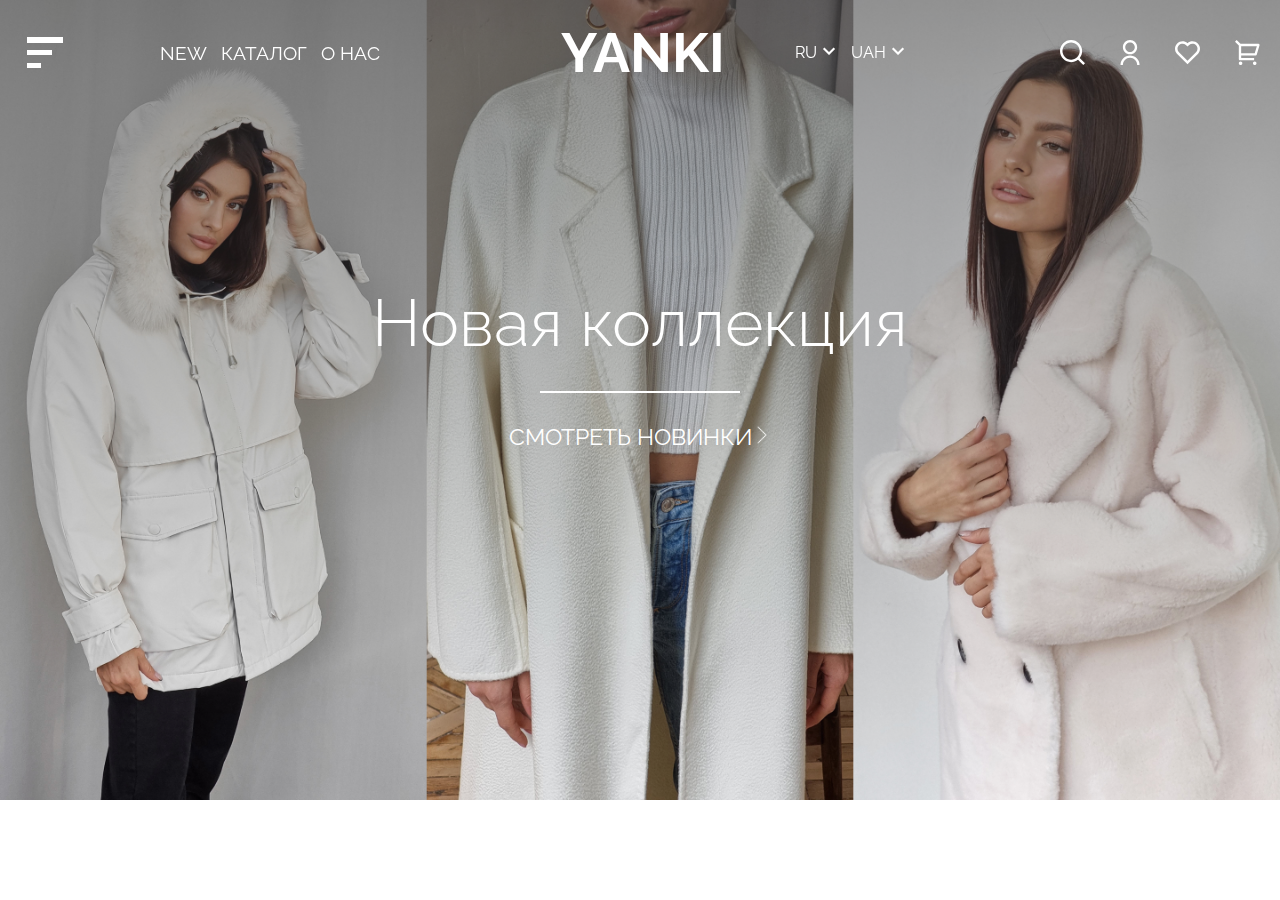
<file: yanki/index.html>
<!DOCTYPE html>
<html lang="en">
  <head>
    <meta charset="UTF-8" />
    <meta http-equiv="X-UA-Compatible" content="IE=edge" />
    <meta name="viewport" content="width=device-width, initial-scale=1.0" />
    <link rel="preconnect" href="https://fonts.googleapis.com" />
    <link rel="preconnect" href="https://fonts.gstatic.com" crossorigin />
    <link
      href="https://fonts.googleapis.com/css2?family=Great+Vibes&family=Mada:wght@400;600&family=Poppins:wght@500&family=Raleway:wght@300&family=Roboto:wght@300;700&family=Square+Peg&display=swap"
      rel="stylesheet"
    />
    <link rel="stylesheet" href="./src/assets/styles/index.css" />
    <title>YANKI-STORE</title>
  </head>
  <body>
    <div class="header_banner">
      <div class="header">
        <div class="header_content wrapper">
          <div class="menu_btn">
            <button class="burger_menu open_menu">
              <span class="first_line"></span>
              <span class="second_line"></span>
              <span class="third_line"></span>
            </button>
          </div>
          <div class="menu">
            <ul>
              <li>NEW</li>
              <li>КАТАЛОГ</li>
              <li>О НАС</li>
            </ul>
          </div>
          <!-- Responsive menu -->
          <div class="menu_responsive">
            <ul id="ul">
              <li>NEW</li>
              <li>КАТАЛОГ</li>
              <li>О НАС</li>
              <button class="close_menu">close</button>
            </ul>
          </div>
          <!-- Responsive menu -->
          <div class="languages">
            <h1 class="header_heading">YANKI</h1>
            <div class="first_language">
              <span>RU</span>
              <img src="./src/assets/imgs/icon/down-arrow.png" alt="/" />
            </div>
            <div>
              <span class="second_language">UAH</span>
              <img
                class="second_language"
                src="./src/assets/imgs/icon/down-arrow.png"
                alt="/"
              />
            </div>
          </div>
          <div class="icons">
            <img
              class="search"
              src="./src/assets/imgs/icon/search.svg"
              alt="/"
            />
            <img class="user" src="./src/assets/imgs/icon/user.svg" alt="/" />
            <img src="./src/assets/imgs/icon/favorite.svg" alt="/" />
            <img src="./src/assets/imgs/icon/store.svg" alt="/" />
          </div>
        </div>
      </div>
      <div class="banner_content">
        <picture>
          <source
            srcset="./src/assets/imgs/fon-small.png"
            alt="/"
            media="(max-width: 375px)"
          />
          <img src="./src/assets/imgs/fon.png" alt="/" />
        </picture>
      </div>
      <div class="banner_text">
        <h1>Новая коллекция</h1>
        <hr />
        <p>
          СМОТРЕТЬ НОВИНКИ
          <span>
            <img src="./src/assets/imgs/icon/right-arrow.png" alt="/" />
          </span>
        </p>
      </div>
    </div>
    <script src="./script/index.js"></script>
  </body>
</html>
</file>
<file: yanki/src/assets/styles/index.css>
body {
  font-family: "Raleway";
}
* {
  box-sizing: border-box;
  margin: 0;
  padding: 0;
}
button {
  border: none;
}
button:hover {
  cursor: pointer;
}
.wrapper {
  max-width: 1440px;
  margin: 0 auto;
}
/* Header */
.header {
  background-color: transparent;
  display: flex;
  justify-content: center;
  position: absolute;
  position: fixed;

  left: 0;
  top: 0;
  color: #fff;
  width: 100%;
  z-index: 90;
}
.header_content {
  background-color: transparent;
  margin: 20px;
  width: 100%;
  display: flex;
  align-items: center;
  justify-content: space-between;
}
.burger_menu {
  display: flex;
  flex-direction: column;
  background-color: transparent;
  justify-content: space-between;

  width: 50px;
  height: 45px;
  padding: 7px;
}
.burger_menu span {
  height: 5.5px;
  background-color: #ffffff;
}
.first_line {
  width: 100%;
}
.second_line {
  width: 70%;
}
.third_line {
  width: 40%;
}

.header_heading {
  font-size: 55px;
  margin-right: 70px;
}
/* Language */
.languages {
  display: flex;
  align-items: center;
  margin-right: 50px;
}
.languages div {
  margin-right: 10px;
  display: flex;
  align-items: center;
}
.languages img {
  margin-bottom: 5px;
}
/* Icons */
.icons {
  display: flex;
  align-items: center;
  justify-content: space-between;

  width: 200px;
}
/* Menu */
.menu_responsive ul {
  display: none;
}
.menu {
  width: 220px;
}
.menu ul {
  display: flex;
  align-items: center;
  justify-content: space-between;
  list-style: none;
  font-size: 19px;
}
/* Banner */

.banner_content img {
  width: 100%;
}
.banner_text {
  position: absolute;
  display: flex;
  align-items: center;
  flex-direction: column;
  justify-content: center;
  color: white;
  bottom: 50%;
  right: 50%;
  transform: translate(50%);
}
.banner_text h1 {
  font-weight: 300;
  font-size: 66px;
  width: 550px;
  display: flex;
  justify-content: center;
}
hr {
  width: 200px;
  height: 2px;
  border: none;
  background-color: white;
  margin: 30px 0px 30px 0px;
}
.banner_text p {
  display: flex;
  align-items: center;
  justify-content: center;
  font-size: 23px;
  width: 300px;
}
.banner_text p:hover {
  cursor: pointer;
}
.banner_text img {
  height: 20px;
  color: white;
}

@media only screen and (max-width: 375px) {
  .menu {
    width: 0px;
  }
  .menu ul {
    display: none;
  }

  /* Responsive menu */
  .menu_responsive {
    position: absolute;
    transition: 0.5s ease;
    opacity: 0;
    top: 80%;
    margin-left: 6px;
    width: 150px;
    background-color: #fff;
  }
  .menu_responsive ul {
    display: none;
    list-style: none;
    font-size: 15px;
    line-height: 20px;
    color: black;
  }
  .close_menu {
    background-color: black;
    color: #fff;
    float: right;
  }
  /* Header */
  .header_heading {
    font-size: 30px;
    font-weight: 100;
    margin-right: 30px;
  }
  .languages {
    display: flex;
    align-items: center;
    flex-direction: row-reverse;
    margin-right: 20px;
  }
  .languages div {
    margin-right: 0px;
  }
  .icons {
    width: 60px;
  }
  .first_language {
    padding-right: 20px;
  }
  .second_language {
    display: none;
  }
  .search,
  .user {
    display: none;
  }

  /* Banner Text */
  .banner_text {
    position: absolute;
    display: flex;
    align-items: center;
    justify-content: center;

    bottom: 60%;
    right: 50%;
    transform: translate(50%);
  }
  .banner_text h1 {
    font-weight: 100;
    font-size: 30px;
    width: 250px;
    display: flex;
    justify-content: center;
  }
  hr {
    width: 100px;
    height: 2px;
    border: none;
    background-color: white;
    margin: 10px 0px 10px 0px;
  }
  .banner_text p {
    font-size: 14px;
  }
  .banner_text img {
    height: 15px;
  }
}
</file>
